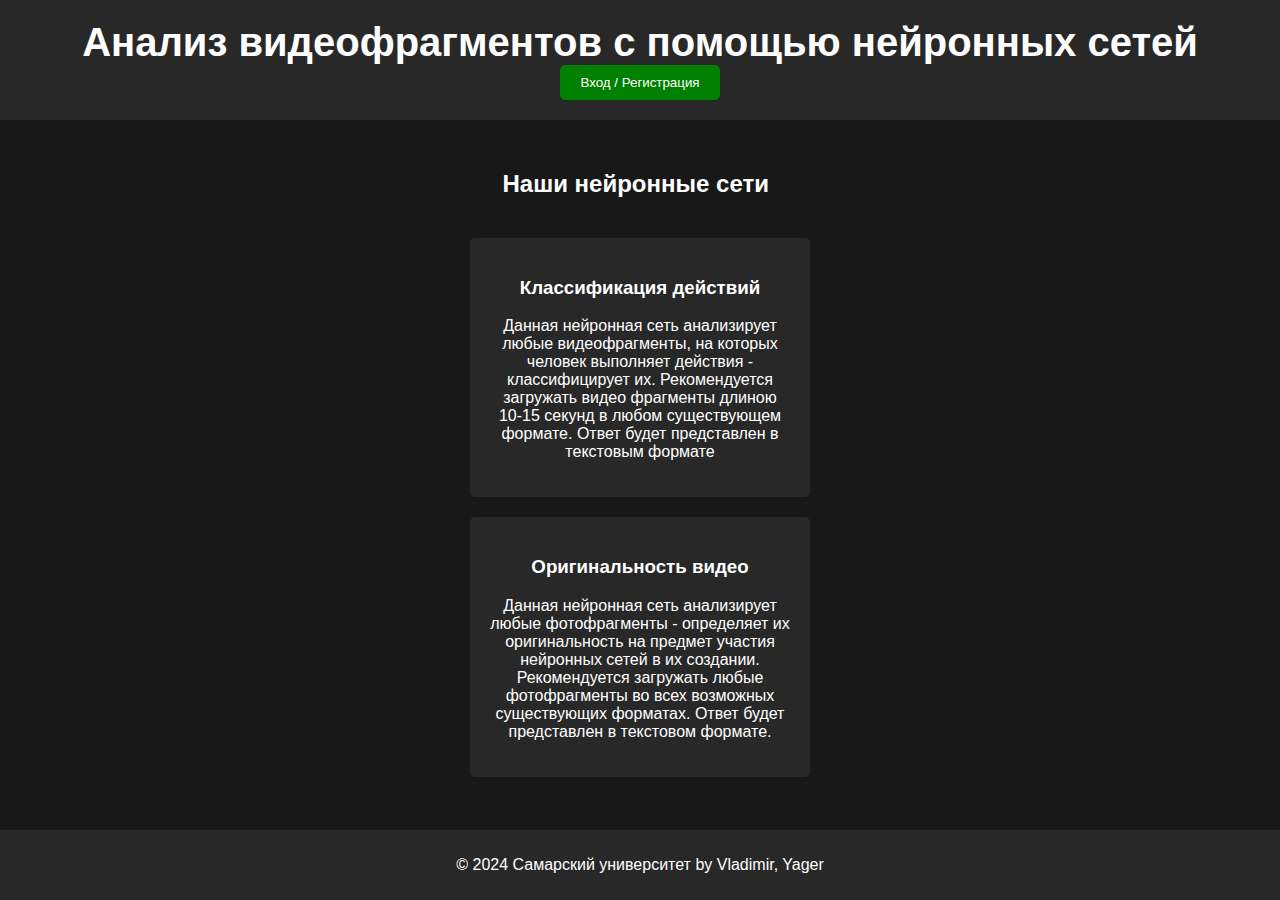
<file: templates/guest.html>
<!DOCTYPE html>
<html lang="ru">
<head>
    <meta charset="UTF-8">
    <meta name="viewport" content="width=device-width, initial-scale=1.0">
    <title>Анализ видеофрагментов с помощью нейронных сетей</title>
    <link rel="stylesheet" href="/static/index.css">
</head>
<body>
    <header>
        <h1>Анализ видеофрагментов с помощью нейронных сетей</h1>
        <div class="auth-container">
            <button class="auth-button" onclick="location.href='/auth'">Вход / Регистрация</button>
        </div>
    </header>

    <main>
        <section class="networks">
            <h2 id="networks-header">Наши нейронные сети</h2>
            <div class="network-card">
                <h3>Классификация действий</h3>
                <p>Данная нейронная сеть анализирует любые видеофрагменты, на которых человек выполняет действия - классифицирует их.
                Рекомендуется загружать видео фрагменты длиною 10-15 секунд в любом существующем формате. Ответ будет представлен в текстовым формате</p>
            </div>
            <div class="network-card">
                <h3>Оригинальность видео</h3>
                <p>Данная нейронная сеть анализирует любые фотофрагменты - определяет их оригинальность на предмет участия нейронных сетей в их создании.
                Рекомендуется загружать любые фотофрагменты во всех возможных существующих форматах. Ответ будет представлен в текстовом формате.</p>
            </div>
        </section>
    </main>

    <footer>
        <p>© 2024 Самарский университет by Vladimir, Yager</p>
    </footer>

</body>
</html>
</file>
<file: static/index.css>
body {
    background-color: #181818;
    color: #fff;
    font-family: 'Arial', sans-serif;
    display: flex;
    flex-direction: column;
    align-items: center;
    min-height: 100vh;
    margin: 0;
}

header {
    background-color: #282828;
    width: 100%;
    padding: 20px 0;
    text-align: center;
}

h1 {
    font-size: 2.5em;
    margin: 0;
}

.auth-container {
    position: relative;
    display: inline-block;
}

.auth-button {
    background-color: green;
    color: #fff;
    border: none;
    padding: 10px 20px;
    border-radius: 5px;
    cursor: pointer;
}

.auth-form {
    display: flex;
    flex-direction: column;
    gap: 10px;
    text-align: center;
}

.auth-popup {
    color: #fff;
    position: relative;
    padding-top: 70px;
    border-radius: 5px;
    z-index: 1;
}

.auth-form label,
.auth-form input,
.auth-form button
{
    line-height: 3;
    margin-bottom: 3vh;
    width: 40vw;
}

.auth-form input[type="radio"] {
    display: none;
}

.auth-form label {
    display: inline-block;
    background-color: #383838;
    border: 1px solid #484848;
    border-radius: 5px;
    cursor: pointer;
    margin-right: 5px;
}

.auth-form input[type="radio"]:checked + label {
    background-color: #484848;
    color: #fff;
}

.auth-submit {
    background-color: #383838;
    color: #fff;
    border: none;
    border-radius: 5px;
    cursor: pointer;
    min-width: 185px;
}

.balance-container {
    display: flex;
    flex-direction: column;
    gap: 5px;
    text-align: center;
    min-width: 300px;
}

.close-button {
    position: absolute;
    top: 10px;
    right: -10vw;
    cursor: pointer;
    font-size: 1.5em;
    font-family: "Avenir Next";
    background-blend-mode: darken;
    color: gray;
}

.error-container {
    background-color: red;
    padding: 10px;
    border-radius: 5px;
    text-align: center;
}

.error-message {
    font-weight: normal;
    color: red;
    background-color: red;
    width: 100vw;
}

.error-alert {
    font-weight: bold;
    color: red;
    text-align: center;
}

.exit-button{
    background-color: green;
    color: #fff;
    border: none;
    padding: 10px 20px;
    border-radius: 5px;
    cursor: pointer;
    font-size: 1em;
}

footer {
    background-color: #282828;
    width: 100%;
    padding: 10px 0;
    text-align: center;
    flex-direction: inherit;
}

main {
    max-width: 40vw;
    flex: 1;
}

.input-group {
    display: flex;
    flex-direction: column;
    gap: 5px;
}

.input-group > label {
    width: 40vw;
    min-width: 180px;
}

.input-group input:invalid {
    border-color: #ff0000;
}

.error-message:focus
{
    display: block;
    color: red;
    background-color: red;
}

.input-group input:invalid + .error-message {
    display: block;
    color: red;
    background-color: red;
}

.networks {
    display: flex;
    flex-direction: column;
    align-items: center;
    gap: 20px;
    padding: 30px;
}

.network-card {
    background-color: #282828;
    padding: 20px;
    border-radius: 5px;
    width: 300px;
    text-align: center;
}

#networks-header {
    min-width: 350px;
    margin-left: 75px;
}

.network-selection {
    display: flex;
    text-align: center;
    flex-direction: column;
    gap: 10px;
}

#network-select {
    border-radius: 10px;
    background-color: green;
    text-align: center;
    color: white;
    width: 400px;
    height: 40px;
    border: 5px solid #181818;
}

#password, #username, #email {
    margin-top: -4vh;
    border-radius: 5px;
    max-width: 39.5vw;
}

.result-container {
    background-color: #383838;
    padding: 20px;
    width: 20vw;
    height: 20vh;
    border-radius: 5px;
    text-align: center;
    overflow-y: auto;
}

.result-text {
    word-wrap: break-word;
    padding-top: 15%;
}

#selectors {
    display: flex;
    flex-direction: row;
    min-width: 185px;
    width: 40.5vw;
}

.upload {
    display: flex;
    flex-direction: column;
    align-items: center;
    gap: 20px;
    padding: 10px;
}

.upload-button {
    font-size: 3em;
    color: #fff;
    background: none;
    border: none;
    margin-top: -20px;
}

#upload-title {
    min-width: 200px;
    margin-left: 1.5vw;
}

.user-data {
    display: inline-flex;
}

.user-profile {
    position: relative;
    display: inline-block;
    margin-left: 20px;
    color: #fff;
}

.user-profile button {
    background-color: #383838;
    color: #fff;
    border: none;
    padding: 10px 20px;
    border-radius: 5px;
    cursor: pointer;
}

.user-profile ul {
    position: absolute;
    top: 100%;
    right: 0;
    padding: 10px;
    background-color: #282828;
    border-radius: 5px;
    box-shadow: 0px 0px 10px rgba(0, 0, 0, 0.5);
    display: none;
    z-index: 10;
}

.user-profile li {
    list-style: none;
    padding: 5px;
    cursor: pointer;
}

.user-profile li:hover {
    background-color: #383838;
}

.video-upload {
    display: flex;
    justify-content: center;
    align-items: center;
    width: 100px;
    height: 100px;
    border-radius: 50%;
    background-color: #282828;
    cursor: pointer;
}
</file>
